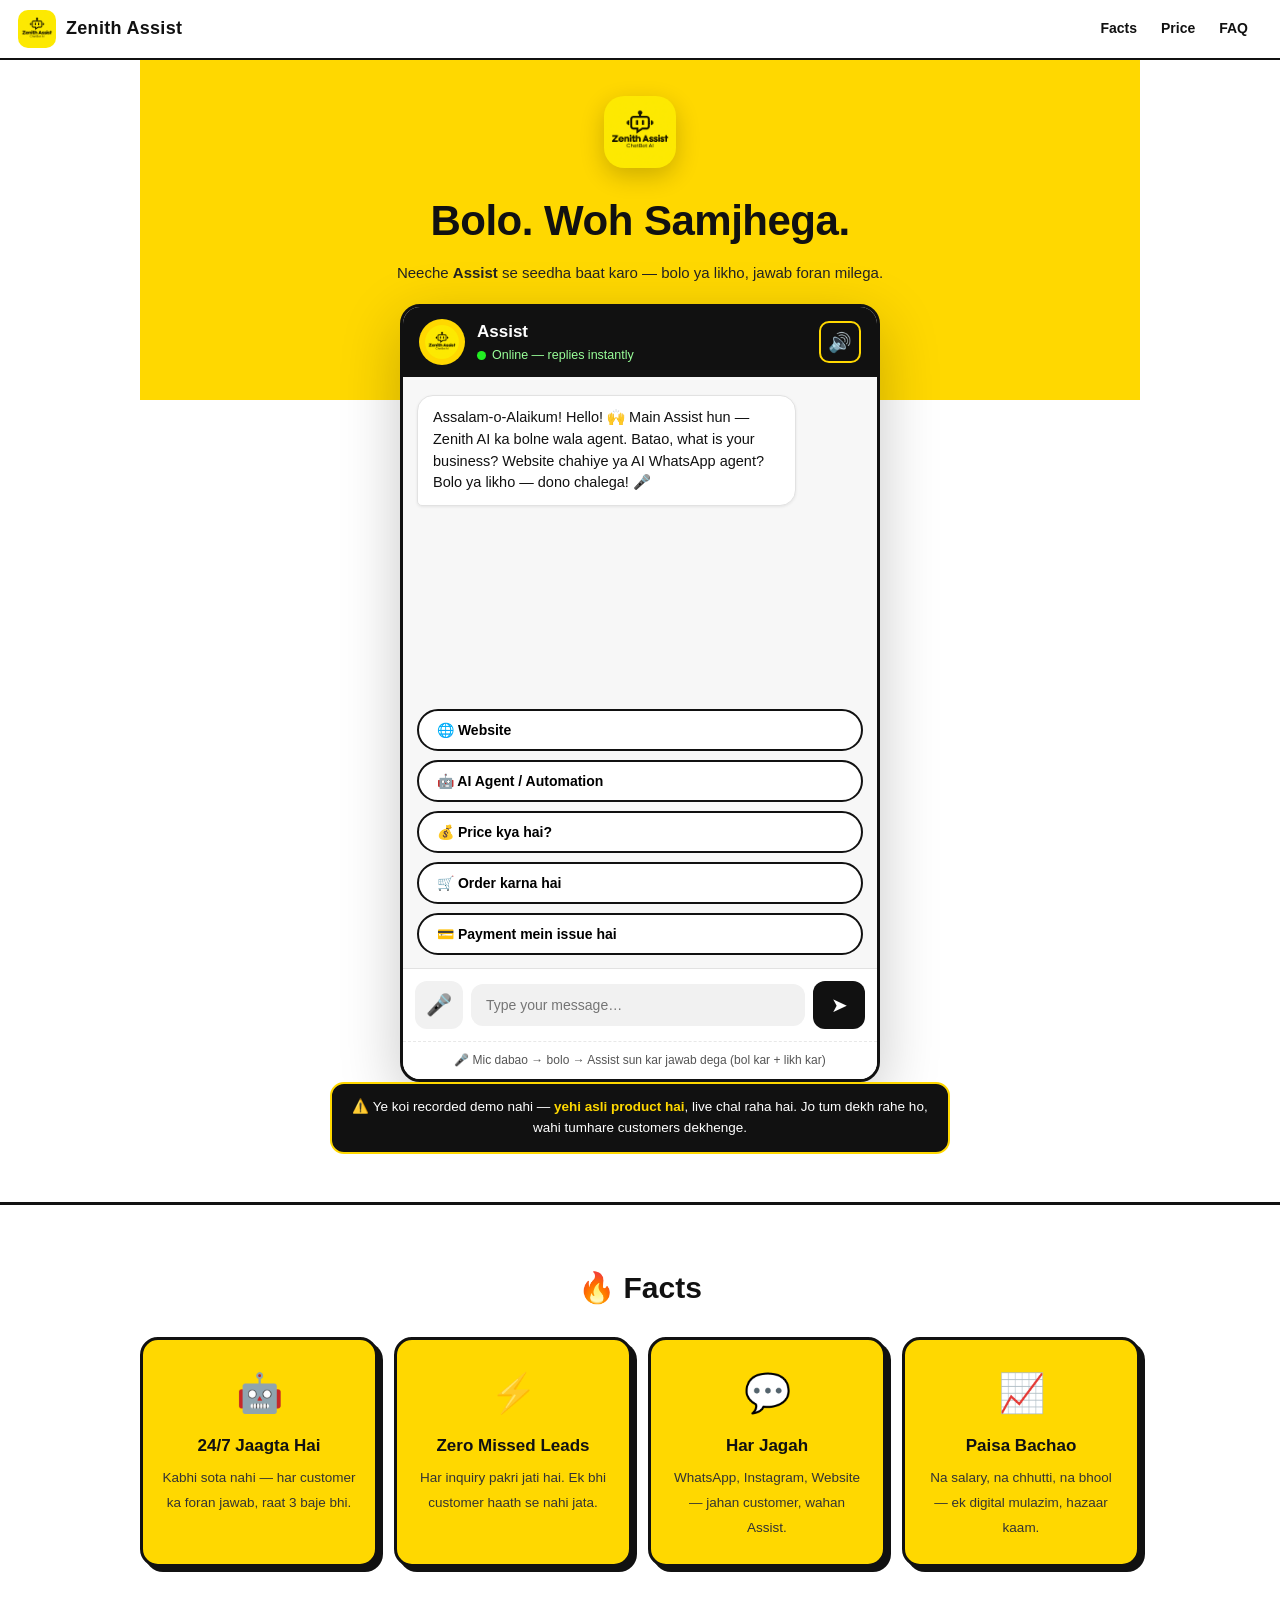
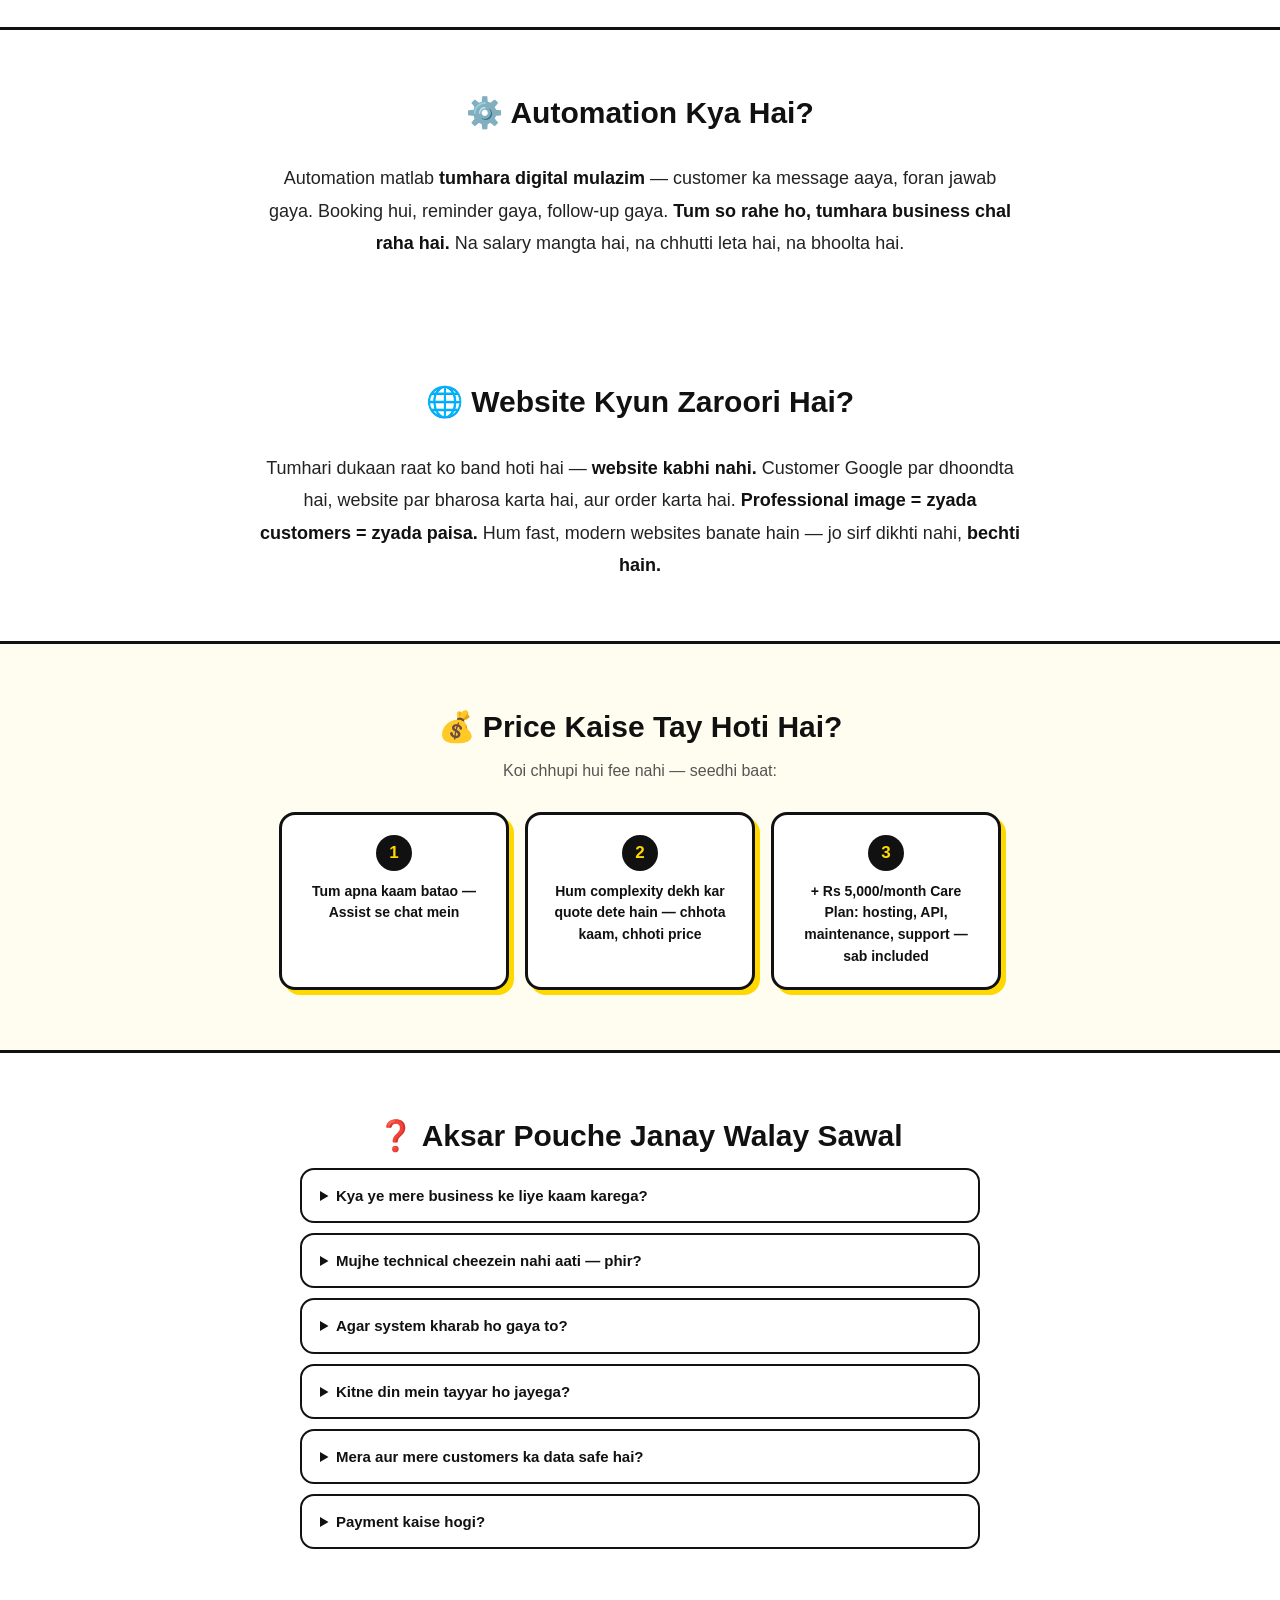
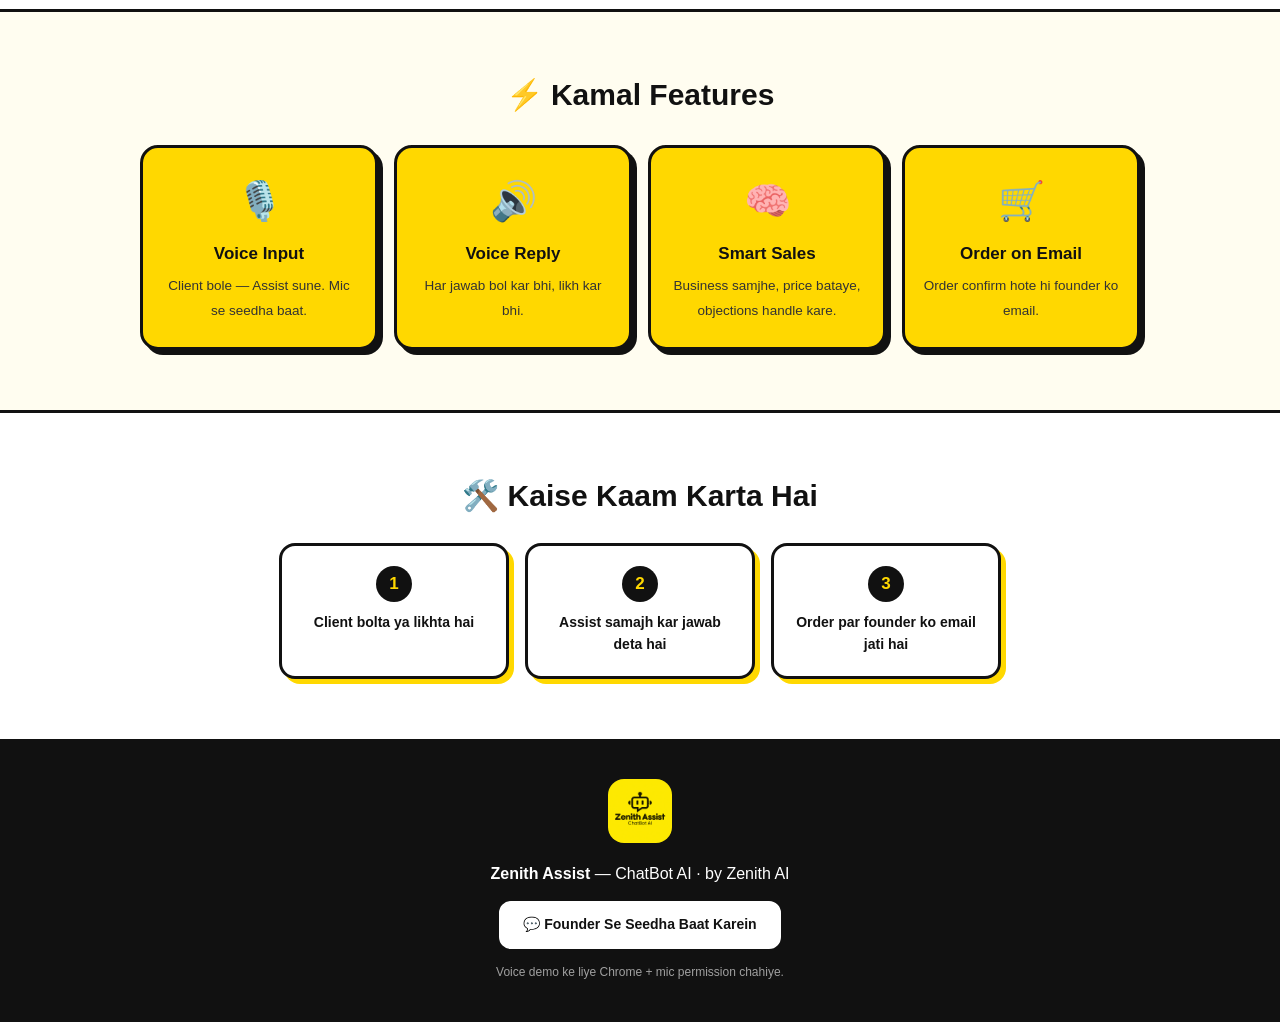
<file: index.html>
<!DOCTYPE html>
<html lang="en">
<head>
<meta charset="utf-8">
<meta name="viewport" content="width=device-width,initial-scale=1">
<title>Zenith Assist — ChatBot AI | Bolne Wala AI Sales Agent</title>
<meta name="description" content="Zenith Assist — bolne wala AI chatbot. Bolo ya likho, foran jawab suno. Websites aur AI WhatsApp agents ke liye baat karo, order karo.">
<meta property="og:title" content="Zenith Assist — ChatBot AI">
<meta property="og:description" content="Bolo. Woh samjhega. Kaam ho jayega. Voice + text AI sales agent.">
<meta property="og:image" content="https://zenith-assist.vercel.app/logo.png">
<link rel="canonical" href="https://zenith-assist.vercel.app/">
<link rel="icon" href="logo.png">
<link rel="stylesheet" href="style.css">
</head>
<body>

<header id="topbar">
  <img src="logo.png" alt="Zenith Assist" id="logo">
  <b>Zenith Assist</b>
  <div class="spacer"></div>
  <a href="#facts" class="navlink">Facts</a>
  <a href="#pricing" class="navlink">Price</a>
  <a href="#faq" class="navlink">FAQ</a>
</header>

<section id="chatfirst">
  <div class="cfhead">
    <img src="logo.png" alt="Zenith Assist" id="cflogo">
    <h1>Bolo. Woh Samjhega.</h1>
    <p>Neeche <b>Assist</b> se seedha baat karo — bolo ya likho, jawab foran milega.</p>
  </div>

  <div id="chatbox">
    <div id="chathead">
      <span class="avatar"><img src="logo.png" alt=""></span>
      <div><b>Assist</b><span id="statusline"><span class="dot"></span> Online — replies instantly</span></div>
      <div class="spacer"></div>
      <button id="speakertgl" class="hbtn on" title="Voice on/off">🔊</button>
    </div>
    <div id="msgs"></div>
    <div id="pills">
      <button class="qpill">🌐 Website</button>
      <button class="qpill">🤖 AI Agent / Automation</button>
      <button class="qpill">💰 Price kya hai?</button>
      <button class="qpill">🛒 Order karna hai</button>
      <button class="qpill">💳 Payment mein issue hai</button>
    </div>
    <div id="inputrow">
      <button id="micbtn" class="iconbtn big" title="Bolo">🎤</button>
      <input id="msgin" placeholder="Type your message…" maxlength="500" autocomplete="off">
      <button id="sendbtn" title="Bhejo">➤</button>
    </div>
    <div id="voicenote">🎤 Mic dabao → bolo → Assist sun kar jawab dega (bol kar + likh kar)</div>
  </div>
  <div class="proof">⚠️ Ye koi recorded demo nahi — <b>yehi asli product hai</b>, live chal raha hai. Jo tum dekh rahe ho, wahi tumhare customers dekhenge.</div>
</section>

<section id="facts">
  <h2>🔥 Facts</h2>
  <div class="fgrid">
    <div class="fcard"><div class="fico">🤖</div><b>24/7 Jaagta Hai</b><span>Kabhi sota nahi — har customer ka foran jawab, raat 3 baje bhi.</span></div>
    <div class="fcard"><div class="fico">⚡</div><b>Zero Missed Leads</b><span>Har inquiry pakri jati hai. Ek bhi customer haath se nahi jata.</span></div>
    <div class="fcard"><div class="fico">💬</div><b>Har Jagah</b><span>WhatsApp, Instagram, Website — jahan customer, wahan Assist.</span></div>
    <div class="fcard"><div class="fico">📈</div><b>Paisa Bachao</b><span>Na salary, na chhutti, na bhool — ek digital mulazim, hazaar kaam.</span></div>
  </div>
</section>

<section id="automation">
  <h2>⚙️ Automation Kya Hai?</h2>
  <p class="bigtext">Automation matlab <b>tumhara digital mulazim</b> — customer ka message aaya, foran jawab gaya. Booking hui, reminder gaya, follow-up gaya. <b>Tum so rahe ho, tumhara business chal raha hai.</b> Na salary mangta hai, na chhutti leta hai, na bhoolta hai.</p>
</section>

<section id="websites">
  <h2>🌐 Website Kyun Zaroori Hai?</h2>
  <p class="bigtext">Tumhari dukaan raat ko band hoti hai — <b>website kabhi nahi.</b> Customer Google par dhoondta hai, website par bharosa karta hai, aur order karta hai. <b>Professional image = zyada customers = zyada paisa.</b> Hum fast, modern websites banate hain — jo sirf dikhti nahi, <b>bechti hain.</b></p>
</section>

<section id="pricing">
  <h2>💰 Price Kaise Tay Hoti Hai?</h2>
  <p class="secsub">Koi chhupi hui fee nahi — seedhi baat:</p>
  <div class="steps">
    <div class="step"><b>1</b><span>Tum apna kaam batao — Assist se chat mein</span></div>
    <div class="step"><b>2</b><span>Hum complexity dekh kar quote dete hain — chhota kaam, chhoti price</span></div>
    <div class="step"><b>3</b><span>+ Rs 5,000/month Care Plan: hosting, API, maintenance, support — sab included</span></div>
  </div>
</section>

<section id="faq">
  <h2>❓ Aksar Pouche Janay Walay Sawal</h2>
  <div class="faqlist">
    <details><summary>Kya ye mere business ke liye kaam karega?</summary><p>Haan — restaurant, salon, clinic, real estate, boutique, gym — har woh business jahan customers WhatsApp ya Instagram par message karte hain.</p></details>
    <details><summary>Mujhe technical cheezein nahi aati — phir?</summary><p>Kuch nahi chahiye! Hum sab kuch setup karte hain. Tum bas apna business chalao, baaki automation sambhalega.</p></details>
    <details><summary>Agar system kharab ho gaya to?</summary><p>Care Plan mein maintenance aur support included hai — kuch gadbad hui to hum theek karte hain, tumhe fikar nahi.</p></details>
    <details><summary>Kitne din mein tayyar ho jayega?</summary><p>Kaam ke hisaab se — aam tor par chand din. Order par exact time bata diya jayega.</p></details>
    <details><summary>Mera aur mere customers ka data safe hai?</summary><p>Bilkul. Tumhara data tumhara hai — kahin share ya becha nahi jata.</p></details>
    <details><summary>Payment kaise hogi?</summary><p>Order confirm hone par founder khud rabta karke payment ka tareeqa batayega. Koi issue ho to foran email par ittila mil jati hai.</p></details>
  </div>
</section>

<section id="features">
  <h2>⚡ Kamal Features</h2>
  <div class="fgrid">
    <div class="fcard"><div class="fico">🎙️</div><b>Voice Input</b><span>Client bole — Assist sune. Mic se seedha baat.</span></div>
    <div class="fcard"><div class="fico">🔊</div><b>Voice Reply</b><span>Har jawab bol kar bhi, likh kar bhi.</span></div>
    <div class="fcard"><div class="fico">🧠</div><b>Smart Sales</b><span>Business samjhe, price bataye, objections handle kare.</span></div>
    <div class="fcard"><div class="fico">🛒</div><b>Order on Email</b><span>Order confirm hote hi founder ko email.</span></div>
  </div>
</section>

<section id="how">
  <h2>🛠️ Kaise Kaam Karta Hai</h2>
  <div class="steps">
    <div class="step"><b>1</b><span>Client bolta ya likhta hai</span></div>
    <div class="step"><b>2</b><span>Assist samajh kar jawab deta hai</span></div>
    <div class="step"><b>3</b><span>Order par founder ko email jati hai</span></div>
  </div>
</section>

<footer>
  <img src="logo.png" alt="" id="flogo">
  <p><b>Zenith Assist</b> — ChatBot AI · by Zenith AI</p>
  <p style="margin:14px 0"><a class="btn white" href="https://wa.me/923039909441?text=Assalam-o-Alaikum!%20Mujhe%20Zenith%20AI%20ke%20bare%20mein%20baat%20karni%20hai." target="_blank" rel="noopener">💬 Founder Se Seedha Baat Karein</a></p>
  <p class="tiny">Voice demo ke liye Chrome + mic permission chahiye.</p>
</footer>

<script src="app.js"></script>
</body>
</html>
</file>
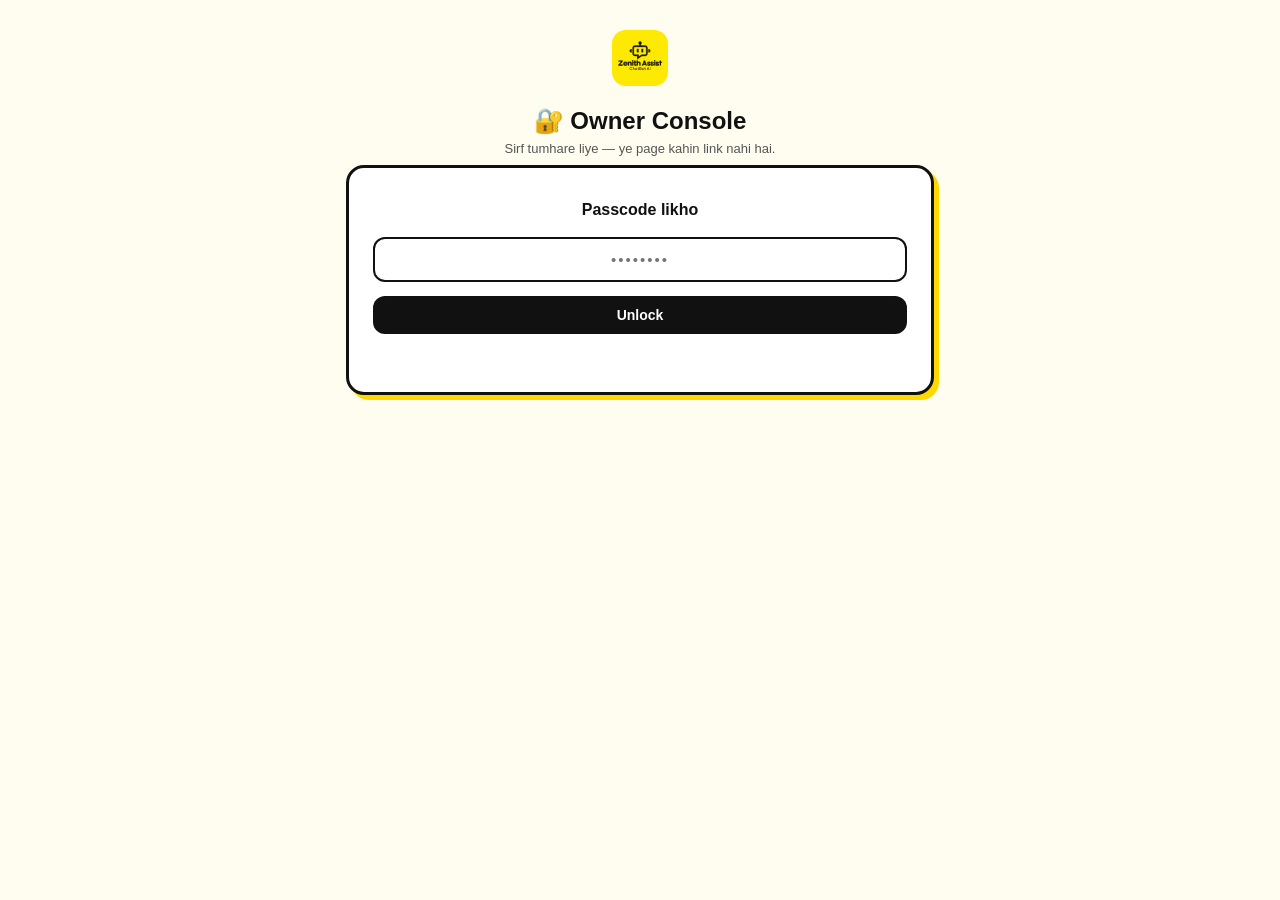
<file: owner.html>
<!DOCTYPE html>
<html lang="en">
<head>
<meta charset="utf-8">
<meta name="viewport" content="width=device-width,initial-scale=1">
<title>Owner Console — Zenith Assist</title>
<meta name="robots" content="noindex">
<link rel="icon" href="logo.png">
<link rel="stylesheet" href="style.css">
<style>
#ownerwrap{max-width:620px;margin:0 auto;padding:30px 16px}
#gate{background:#fff;border:3px solid #111;border-radius:18px;padding:30px 24px;text-align:center;box-shadow:5px 5px 0 var(--yel)}
#gate input{width:100%;border:2px solid #111;border-radius:12px;padding:12px;font-size:15px;margin:14px 0;text-align:center;letter-spacing:2px}
#console{display:none}
.otabs{display:flex;gap:8px;margin:18px 0}
.otab{flex:1;background:#fff;border:2px solid #111;border-radius:12px;padding:11px;font-weight:800;font-size:13.5px;cursor:pointer}
.otab.on{background:var(--yel)}
.opanel{display:none;background:#fff;border:3px solid #111;border-radius:18px;padding:22px 18px}
.opanel.on{display:block}
.preset{display:inline-block;background:#fffdf0;border:2px solid #111;border-radius:20px;padding:8px 15px;font-size:13px;font-weight:700;cursor:pointer;margin:0 6px 8px 0}
.preset.on{background:var(--yel)}
#instr{width:100%;min-height:110px;border:2px solid #111;border-radius:12px;padding:12px;font-size:14px;margin-top:10px}
#brief{background:#111;color:#fff;border-radius:12px;padding:16px;font-size:13.5px;margin-top:14px;white-space:pre-wrap;line-height:1.6}
#brief b{color:var(--yel)}
.note{background:#fffdf0;border:2px dashed #111;border-radius:12px;padding:13px 15px;font-size:13.5px;margin-top:14px}
.steps2{margin:12px 0 0 18px;font-size:14px;line-height:1.9}
.statuspill{display:inline-block;border-radius:20px;padding:6px 16px;font-size:13px;font-weight:800;margin-bottom:10px}
.statuspill.off{background:#fdd;border:2px solid #c33}
.statuspill.ok{background:#dfd;border:2px solid #2a2}
</style>
</head>
<body style="background:#fffdf0">
<div id="ownerwrap">
  <div style="text-align:center;margin-bottom:6px"><img src="logo.png" style="width:56px;border-radius:14px"><h2 style="margin-top:8px">🔐 Owner Console</h2><p style="color:#555;font-size:13px">Sirf tumhare liye — ye page kahin link nahi hai.</p></div>

  <div id="gate">
    <b>Passcode likho</b>
    <input id="codein" type="password" placeholder="••••••••" maxlength="32">
    <button class="btn black" id="gobtn" style="width:100%">Unlock</button>
    <p id="gateerr" style="color:#c33;font-size:13px;margin-top:8px;min-height:20px"></p>
  </div>

  <div id="console">
    <div class="otabs">
      <button class="otab on" data-t="p1">⚙️ Agent ko Samjhao</button>
      <button class="otab" data-t="p2">💬 Live Chats</button>
    </div>

    <div class="opanel on" id="p1">
      <b>Agent ka tone/behaviour badlo</b>
      <p style="font-size:13px;color:#555;margin:6px 0 10px">Preset chuno ya apni instruction likho — phir neeche wala brief copy karke <b>Pio ko bhejo</b>, main foran site par laga dunga ✅</p>
      <div id="presets">
        <button class="preset" data-p="zyada aggressive closer bano — har reply order ki taraf le jao, urgency banao">🔥 Zyada aggressive</button>
        <button class="preset" data-p="naram aur dostana bano — client ko araam se samjhao, jaldi mat karo">😊 Naram dostana</button>
        <button class="preset" data-p="sirf English mein jawab do, Roman Urdu use mat karo">🇬🇧 English only</button>
        <button class="preset" data-p="jawab super short rakho — max 1-2 lines">⚡ Super short</button>
      </div>
      <textarea id="instr" placeholder="Apni instruction likho… e.g. 'price poochne par pehle discount wali baat karo'"></textarea>
      <div id="brief" style="display:none"></div>
      <div style="display:flex;gap:8px;margin-top:12px">
        <button class="btn black" id="mkbrief" style="flex:1">📝 Brief Banao</button>
        <button class="btn white" id="copybrief" style="flex:1;display:none">📋 Copy Karo</button>
      </div>
      <div class="note">💡 Ye brief <b>Pio ko chat mein paste</b> karo — main usi waqt website update kar dunga. (Mustaqbil mein ye seedha live hoga.)</div>
    </div>

    <div class="opanel" id="p2">
      <span class="statuspill off">🔴 Live join: OFF</span>
      <p style="font-size:14px"><b>Client ki live chat mein khud bolne</b> ke liye ek chhota free backend chahiye (Supabase — wahi jo arPo login ke liye bhi chahiye). 5 minute ka kaam:</p>
      <ol class="steps2">
        <li><b>supabase.com</b> → free project banao</li>
        <li>Settings → API → <b>URL + anon key</b> copy karo</li>
        <li>Vercel → zenith-assist → Environment Variables: <b>SUPABASE_URL</b>, <b>SUPABASE_ANON_KEY</b> → Redeploy</li>
        <li>Phir Pio ko bolo <b>"live chat laga do"</b> — main sab wire kar dunga ✅</li>
      </ol>
      <div class="note">✅ <b>Abhi ke liye:</b> har <b>order</b> aur <b>payment issue</b> ka poora chat transcript tumhe <b>email</b> par mil jata hai — kuch miss nahi hota.</div>
    </div>
  </div>
</div>

<script>
const $ = id => document.getElementById(id);
let presets = [];
document.querySelectorAll('.otab').forEach(t => t.onclick = () => {
  document.querySelectorAll('.otab').forEach(x => x.classList.toggle('on', x === t));
  document.querySelectorAll('.opanel').forEach(p => p.classList.toggle('on', p.id === t.dataset.t));
});
async function unlock() {
  const code = $('codein').value.trim();
  $('gateerr').textContent = '…';
  try {
    const r = await fetch('/api/owner', { method: 'POST', headers: { 'Content-Type': 'application/json' }, body: JSON.stringify({ action: 'verify', pass: code }) });
    if (r.ok) { $('gate').style.display = 'none'; $('console').style.display = 'block'; }
    else $('gateerr').textContent = 'Ghalat passcode.';
  } catch (e) { $('gateerr').textContent = 'Masla hua — phir try karo.'; }
}
$('gobtn').onclick = unlock;
$('codein').addEventListener('keydown', e => { if (e.key === 'Enter') unlock(); });
document.querySelectorAll('.preset').forEach(p => p.onclick = () => {
  p.classList.toggle('on');
  const v = p.dataset.p;
  presets = presets.includes(v) ? presets.filter(x => x !== v) : [...presets, v];
});
$('mkbrief').onclick = () => {
  const custom = $('instr').value.trim();
  const lines = [...presets, ...(custom ? [custom] : [])];
  if (!lines.length) { alert('Pehle preset chuno ya instruction likho!'); return; }
  $('brief').style.display = 'block';
  $('brief').innerHTML = '<b>📋 Pio ke liye brief — Zenith Assist agent update:</b>\n\n' + lines.map((l, i) => (i + 1) + '. ' + l).join('\n') + '\n\nIse agent ki personality mein foran laga do.';
  $('copybrief').style.display = '';
};
$('copybrief').onclick = () => {
  navigator.clipboard.writeText($('brief').innerText).then(() => { $('copybrief').textContent = '✅ Copied!'; });
};
</script>
</body>
</html>
</file>
<file: style.css>
/* Zenith Assist — yellow + white theme */
:root{--yel:#FFD800;--yel-d:#EAC400;--ink:#111;--mut:#555;--line:#e8e8e8;--bg:#fff}
*{box-sizing:border-box;margin:0;padding:0}
body{font-family:-apple-system,'Segoe UI',Roboto,Arial,sans-serif;background:var(--bg);color:var(--ink);line-height:1.55}
.spacer{flex:1}
.btn{display:inline-block;background:var(--ink);color:#fff;border:none;border-radius:12px;padding:11px 22px;font-weight:800;font-size:14px;cursor:pointer;text-decoration:none;transition:transform .12s}
.btn:hover{transform:translateY(-2px)}
.btn.big{padding:15px 32px;font-size:16px;border-radius:14px}
.btn.black{background:var(--ink);color:#fff}
.btn.white{background:#fff;color:var(--ink);border:2px solid var(--ink)}
.btn:disabled{opacity:.5;cursor:wait;transform:none}

/* topbar */
#topbar{position:sticky;top:0;z-index:20;display:flex;align-items:center;gap:10px;background:#fff;border-bottom:2px solid var(--ink);padding:10px 18px}
#logo{width:38px;height:38px;border-radius:10px}
#topbar b{font-size:18px;letter-spacing:.3px}
.navlink{color:var(--ink);text-decoration:none;font-weight:700;font-size:14px;margin-right:14px}
@media(max-width:600px){.navlink{display:none}}

/* hero */
#hero{background:var(--yel);padding:70px 20px 60px;text-align:center;border-bottom:3px solid var(--ink)}
.heroinner{max-width:760px;margin:0 auto}
#herologo{width:150px;height:150px;border-radius:28px;box-shadow:0 12px 40px rgba(0,0,0,.25);margin-bottom:22px;background:#fff}
#hero h1{font-size:clamp(34px,6vw,58px);font-weight:900;letter-spacing:-1px;line-height:1.12}
#hero .sub{font-size:17px;margin:18px auto 26px;max-width:600px;color:#222}
.ctarow{display:flex;gap:14px;justify-content:center;flex-wrap:wrap}
.badges{margin-top:26px;display:flex;gap:10px;justify-content:center;flex-wrap:wrap}
.badges span{background:#fff;border:2px solid var(--ink);border-radius:30px;padding:7px 16px;font-size:13px;font-weight:800}

/* sections */
section{padding:60px 20px;max-width:1000px;margin:0 auto}
section h2{text-align:center;font-size:30px;font-weight:900;margin-bottom:8px}
.secsub{text-align:center;color:var(--mut);margin-bottom:28px}

/* ---------- chat-first (Zeni style) ---------- */
#chatfirst{background:linear-gradient(180deg,var(--yel) 0%,var(--yel) 340px,#fff 340px);padding:36px 16px 30px;text-align:center}
.cfhead{max-width:640px;margin:0 auto 20px}
#cflogo{width:72px;height:72px;border-radius:20px;background:#fff;box-shadow:0 8px 24px rgba(0,0,0,.2);margin-bottom:12px}
.cfhead h1{font-size:clamp(28px,5vw,42px);font-weight:900;letter-spacing:-.5px}
.cfhead p{color:#222;font-size:15px;margin-top:8px}
#chatbox{max-width:480px;margin:0 auto;background:#fff;border:3px solid var(--ink);border-radius:20px;overflow:hidden;box-shadow:0 18px 60px rgba(0,0,0,.22);text-align:left}
#chathead{display:flex;align-items:center;gap:12px;background:#111;color:#fff;padding:12px 16px}
#chathead .avatar{width:46px;height:46px;border-radius:50%;background:var(--yel);display:flex;align-items:center;justify-content:center;flex:none}
#chathead .avatar img{width:34px;height:34px;border-radius:50%}
#chathead b{font-size:17px;display:block;color:#fff}
#statusline{font-size:12.5px;color:#9f9;display:flex;align-items:center;gap:6px}
.dot{width:9px;height:9px;border-radius:50%;background:#2e2;display:inline-block;animation:pulse 1.6s infinite}
@keyframes pulse{50%{opacity:.4}}
.hbtn{background:transparent;border:2px solid #444;color:#fff;border-radius:10px;width:42px;height:42px;font-size:19px;cursor:pointer;flex:none}
.hbtn.on{border-color:var(--yel)}
#msgs{height:320px;overflow-y:auto;padding:18px 14px;display:flex;flex-direction:column;gap:10px;background:#f7f7f7}
.msg{max-width:85%;padding:11px 15px;border-radius:16px;font-size:14.5px;line-height:1.5;animation:fadein .2s;box-shadow:0 1px 3px rgba(0,0,0,.08)}
@keyframes fadein{from{opacity:0;transform:translateY(6px)}}
.msg.bot{background:#fff;border:1px solid #e2e2e2;border-bottom-left-radius:5px;align-self:flex-start}
.msg.user{background:var(--yel);border-bottom-right-radius:5px;align-self:flex-end;font-weight:600}
.msg.typing{opacity:.7;font-style:italic}
.msg.founder{background:#111;color:#fff;border-bottom-left-radius:5px;align-self:flex-start}
.msg.founder b{color:var(--yel)}
#pills{padding:12px 14px 4px;background:#f7f7f7}
.qpill{display:block;width:100%;background:#fff;border:2px solid #111;border-radius:30px;padding:11px 18px;font-size:14px;font-weight:700;cursor:pointer;margin-bottom:9px;text-align:left}
.qpill:hover{background:var(--yel)}
#inputrow{display:flex;gap:8px;padding:12px;border-top:1px solid #e2e2e2;background:#fff;align-items:center}
#msgin{flex:1;border:none;background:#f1f1f1;border-radius:12px;padding:13px 15px;font-size:14px;outline:none}
#sendbtn{background:#111;color:#fff;border:none;border-radius:12px;width:52px;height:48px;font-size:20px;cursor:pointer;flex:none}
#sendbtn:hover{background:#000}
.iconbtn{background:#f1f1f1;border:none;border-radius:12px;width:48px;height:48px;font-size:21px;cursor:pointer;flex:none}
#micbtn.listening{background:#e33;color:#fff;animation:pulse 1s infinite}
#voicenote{text-align:center;font-size:12px;color:var(--mut);padding:9px;background:#fff;border-top:1px dashed var(--line)}
.proof{max-width:480px;margin:16px auto 0;background:#111;color:#fff;border-radius:14px;padding:13px 18px;font-size:13px;text-align:center;border:2px solid var(--yel)}
.proof b{color:var(--yel)}
#speakertgl.on{border-color:var(--yel)}

/* facts/automation/websites */
#facts{background:#fff;border-top:3px solid var(--ink);border-bottom:3px solid var(--ink);max-width:none}
#facts h2,#automation h2,#websites h2{margin-bottom:26px}
#automation,#websites{max-width:800px}
.bigtext{font-size:18px;line-height:1.8;text-align:center;color:#222}
.bigtext b{color:var(--ink)}

/* proof banner */
.proof{max-width:620px;margin:0 auto 18px;background:#111;color:#fff;border-radius:14px;padding:13px 18px;font-size:13.5px;text-align:center;border:2px solid var(--yel)}
.proof b{color:var(--yel)}

/* pricing + faq */
#pricing{background:#fffdf0;border-top:3px solid var(--ink);border-bottom:3px solid var(--ink);max-width:none}
#pricing .steps{max-width:1000px;margin:24px auto 0}
.faqlist{max-width:680px;margin:0 auto;display:flex;flex-direction:column;gap:10px}
.faqlist details{background:#fff;border:2px solid var(--ink);border-radius:14px;padding:14px 18px;cursor:pointer}
.faqlist details[open]{background:#fffdf0}
.faqlist summary{font-weight:800;font-size:15px}
.faqlist p{margin-top:10px;font-size:14px;color:#333}
footer .btn.white{border-color:#fff}

/* features */
#features{background:#fffdf0;border-top:3px solid var(--ink);border-bottom:3px solid var(--ink);max-width:none}
#features h2{margin-bottom:26px}
.fgrid{display:grid;grid-template-columns:repeat(auto-fit,minmax(210px,1fr));gap:16px;max-width:1000px;margin:0 auto}
.fcard{background:var(--yel);border:3px solid var(--ink);border-radius:18px;padding:24px 18px;text-align:center;box-shadow:5px 5px 0 var(--ink)}
.fico{font-size:38px;margin-bottom:10px}
.fcard b{display:block;font-size:17px;margin-bottom:6px}
.fcard span{font-size:13.5px;color:#333}

/* how */
.steps{display:flex;gap:16px;justify-content:center;flex-wrap:wrap;margin-top:24px}
.step{background:#fff;border:3px solid var(--ink);border-radius:16px;padding:20px;width:230px;text-align:center;box-shadow:5px 5px 0 var(--yel)}
.step b{display:inline-block;background:var(--ink);color:var(--yel);width:36px;height:36px;line-height:36px;border-radius:50%;font-size:17px;margin-bottom:10px}
.step span{display:block;font-size:14px;font-weight:600}

/* footer */
footer{background:var(--ink);color:#fff;text-align:center;padding:40px 20px}
#flogo{width:64px;height:64px;border-radius:16px;margin-bottom:12px}
footer .tiny{font-size:12px;opacity:.6;margin-top:8px}
</file>
